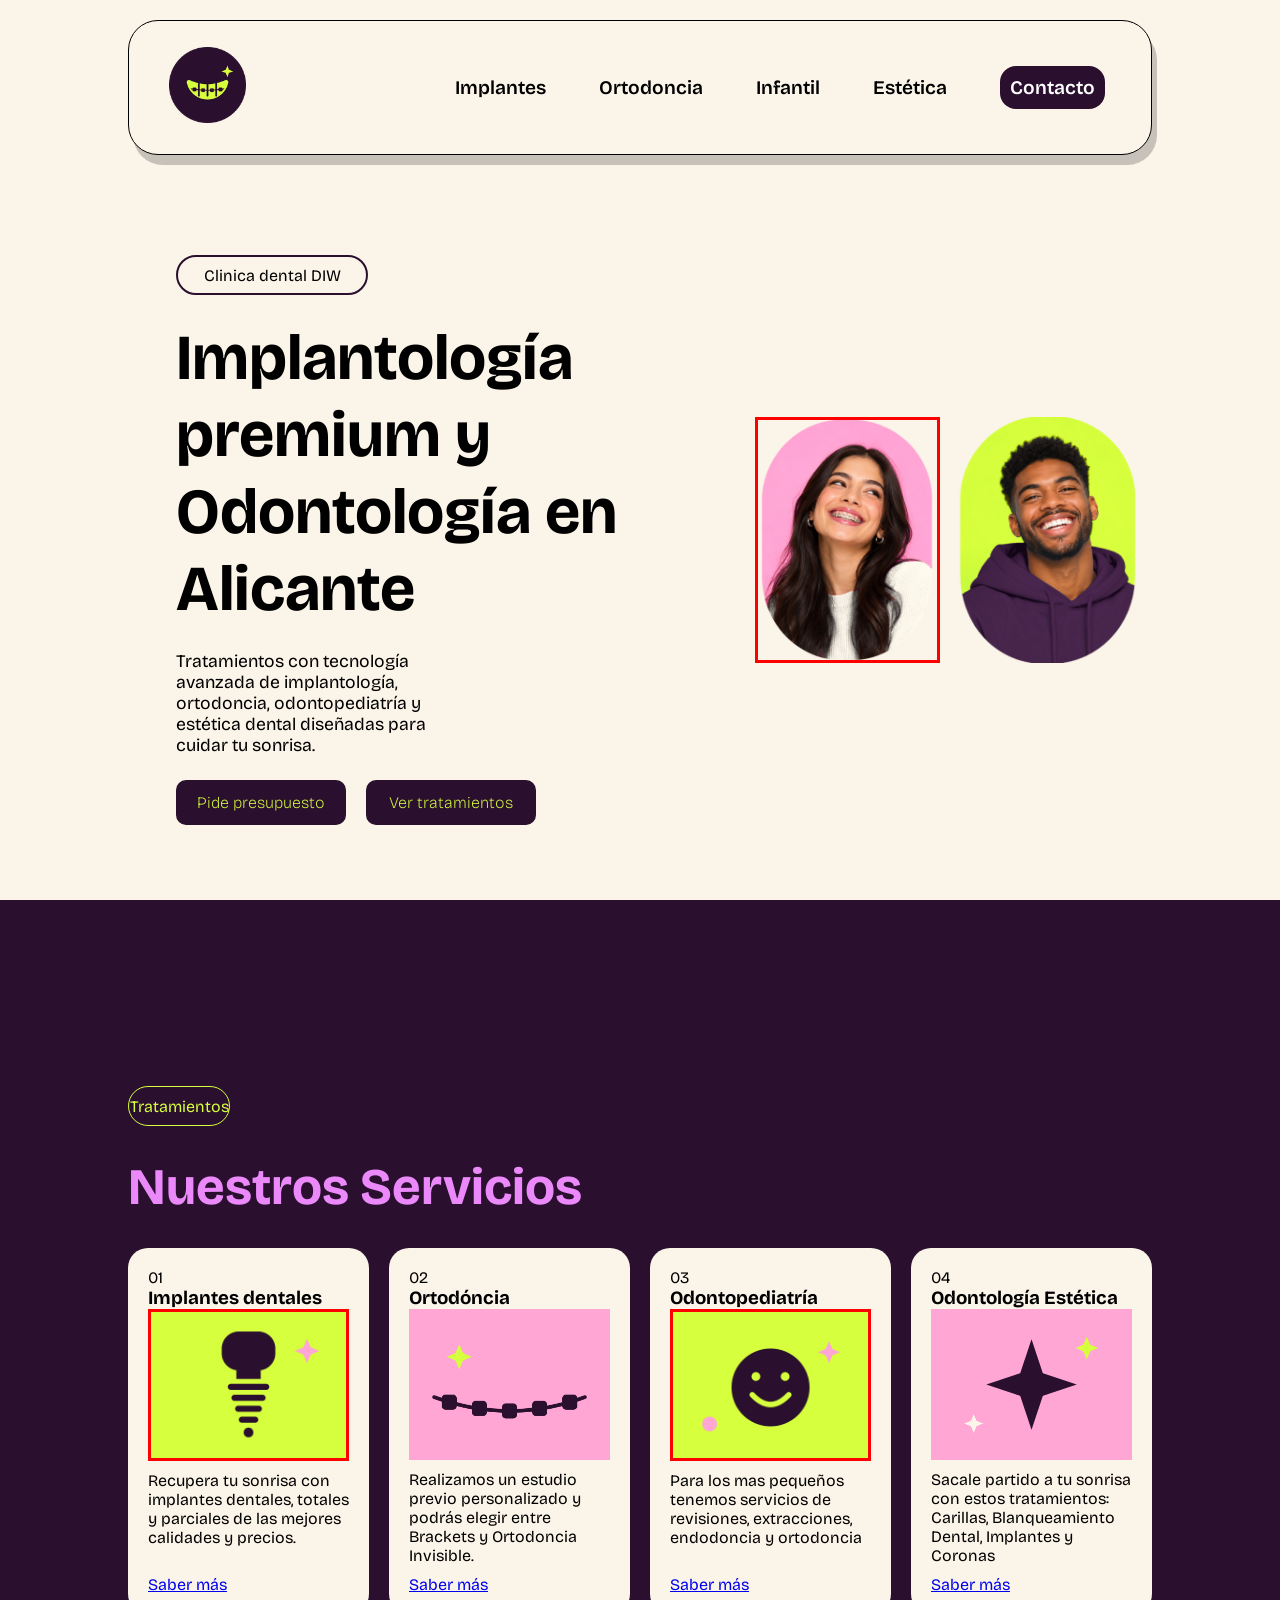
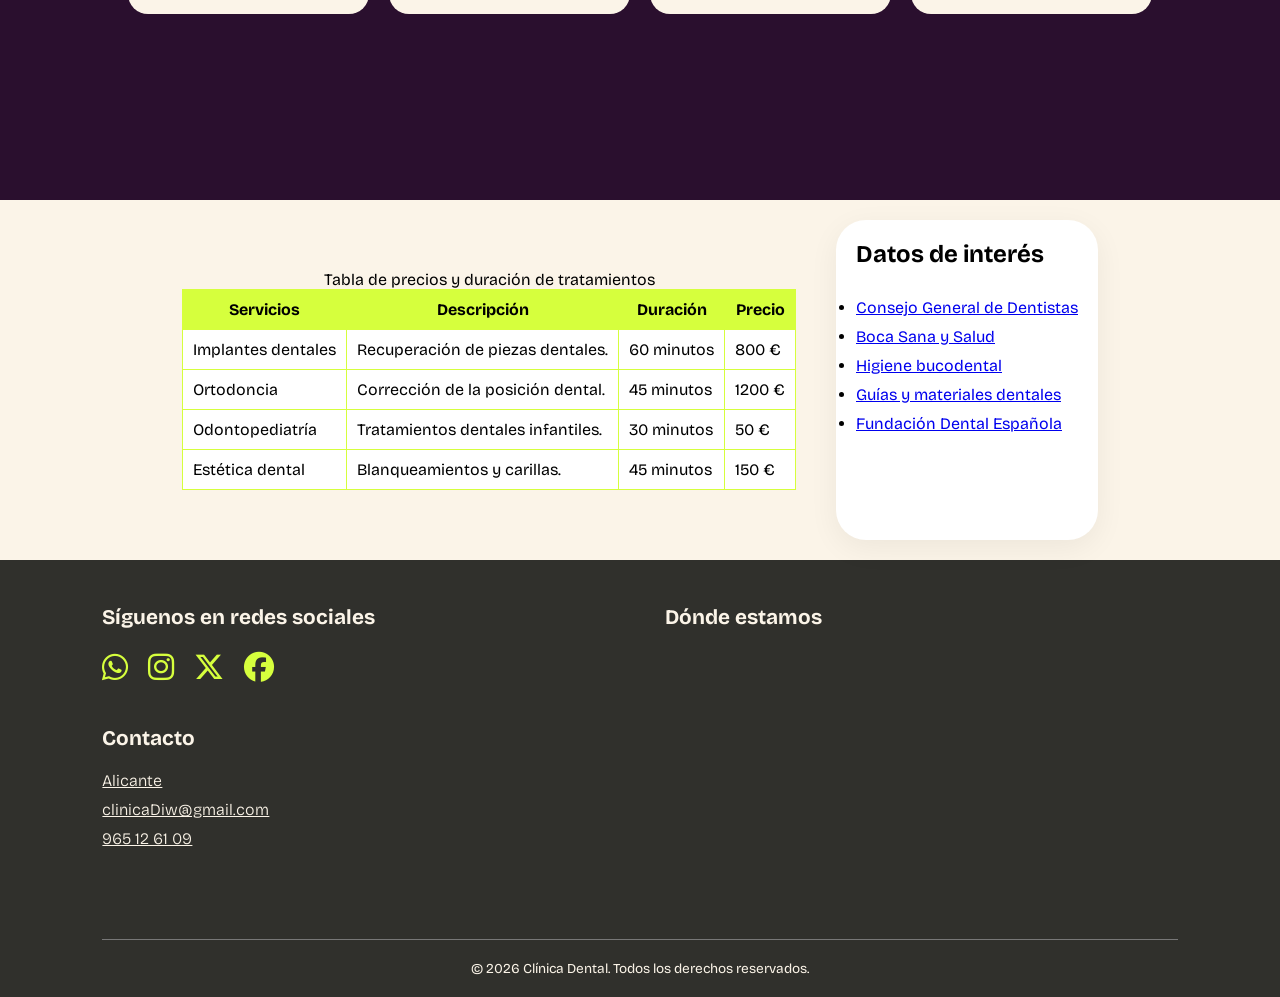
<file: index.html>
<!DOCTYPE html>
<html lang="es">
<head>
    <meta charset="UTF-8">
    <meta name="viewport" content="width=device-width, initial-scale=1.0">
    <meta charset="UTF-8">
    <meta name="description" content="Clínica Dental DIW en Alicante. Especialistas en implantología, ortodoncia, odontopediatría y estética dental.">
    <meta name="author" content="Clínica Dental DIW">
    

     <title>Clínica Dental DIW</title>
     <link rel="stylesheet" href="impresion.css"  media="print">

   <link rel="stylesheet" href="style.css">
   <link rel="preconnect" href="https://fonts.googleapis.com">
<link rel="preconnect" href="https://fonts.gstatic.com" crossorigin>
<link href="https://fonts.googleapis.com/css2?family=Bricolage+Grotesque:opsz,wght@12..96,200..800&display=swap" rel="stylesheet">
<link rel="stylesheet" href="https://cdnjs.cloudflare.com/ajax/libs/font-awesome/6.7.2/css/all.min.css">

</head>
   
<body>
  

    <div class="container1">

                <main>
  <!-- <a class="whatsappFijo" href="https://wa.me/34XXXXXXXXX" target="_blank">
    <i class="fa-brands fa-whatsapp"></i>
    </a> -->
        <header>
            <nav>

                <div class="logo" >
                    <a href="#inicio">
                        <img src="/assets/images/logo_1282.png" alt="logo">
                    </a>
                </div>

                <ul class="menuEscritorio">
                    <li><a href="#implantes">Implantes</a></li>
                    <li><a href="#ortodoncia">Ortodoncia</a></li>
                    <li><a href="#infantil"> Infantil</a></li>
                    <li><a href="#estetica">Estética</a></li>
                    <li><a id="contactoBoton" href="contacto.html">Contacto</a></li>
                </ul>


                      <!-- menu movil -->

            <div class="menuMovil">
                <details>
                    <summary>Servicios</summary>

                    <ul>
                        <li><a href="#implantes">Implantes</a></li>
                        <li><a href="#ortodoncia">Ortodoncia</a></li>
                        <li><a href="#infantil">Infantil</a></li>
                        <li><a href="#estetica">Estética</a></li>
                    </ul>
                </details>
            </div>

            </nav>


      
        </header>

        <div class="cabecera" >

            <div class="container2" id="inicio">

                <div class="Izquierda">

                    <div class="elh3">
                        <p>Clinica dental DIW</p>
                    </div>
                    
                    <div class="elh1">
                        <h1>Implantología <br><span>premium </span>y <br>Odontología en Alicante</h1>
                    </div>
                    
                    <div class="elp">
                        <P>Tratamientos con tecnología avanzada de implantología, ortodoncia,
                        odontopediatría y estética dental diseñadas para cuidar tu sonrisa.
                        </P>
                    </div>
                    

                    <div class="containerBotones">
                        <a href="contacto.html">Pide presupuesto</a>
                        <a href="#implantes">Ver tratamientos</a>
                    </div>

                </div>

            
                <div class="Derecha">

                    <img src="/assets/images/fotos_corporativas1.png "  >
                    <img src="/assets/images/fotos_corporativas2.png"  alt="">

                </div>
     
            </div>

        </div>


        <!-- SECCIÓN 1 SERVICIOS -->
        <section class="seccionServicios" id="implantes"  >

            <div class="tituloServicios" id="ortodoncia">

                <div class="tratamientos" id="infantil">

                    <p id="estetica">Tratamientos</p>

                </div>
                <div>
                    <h2>Nuestros Servicios</h2>
                </div>

            </div>


            <div class="ContainerServicios">

                <div class="servicio" >
                    <p>01</p>
                    <h3>Implantes dentales</h3>
                    <img src="/assets/images/01_implantes.png"  >
                    <p class="textoServicio">Recupera tu sonrisa con implantes dentales, totales y parciales de las mejores calidades y precios.</p>

                    <a href="contacto.html"> Saber más </a>
                </div>

                   <div class="servicio" >
                    <p>02</p>
                    <h3>Ortodóncia</h3>
                    <img src="/assets/images/02_ortodoncia.png" alt="">
                    <p class="textoServicio">Realizamos un estudio previo personalizado y podrás elegir entre Brackets y Ortodoncia Invisible.</p>

                    <a href="contacto.html"> Saber más </a>
                </div>

                   <div class="servicio" >
                    <p>03</p>
                    <h3>Odontopediatría</h3>
                    <img src="/assets/images/03_odontopediatria.png" >
                    <p class="textoServicio">Para los mas pequeños tenemos servicios de revisiones, extracciones, endodoncia y ortodoncia</p>

                    <a href="contacto.html"> Saber más </a>
                </div>

                   <div class="servicio" >
                    <p>04</p>
                    <h3>Odontología Estética</h3>
                    <img src="/assets/images/04_estetica.png" alt="">
                    <p class="textoServicio">Sacale partido a tu sonrisa con estos tratamientos: Carillas, Blanqueamiento Dental, Implantes y Coronas</p>

                    <a href="contacto.html"> Saber más </a>
                </div>

            



            </div>
 
        </section>

        
        <section class="section2">

              
                    <div class="tabla">
                       <caption>Tabla de precios y duración de tratamientos</caption>
                        <table>

                            
                       <thead>
                            <tr>
                                <th>Servicios</th>
                                <th >Descripción</th>
                                <th>Duración</th>
                                <th>Precio</th>
                            </tr>
                       </thead>
                       <tbody>
                                <tr>
                                    <td>Implantes dentales</td>
                                    <td>Recuperación de piezas dentales.</td>
                                    <td>60 minutos</td>
                                    <td>800 €</td>
                                </tr>

                                <tr>
                                    <td>Ortodoncia</td>
                                    <td>Corrección de la posición dental.</td>
                                    <td>45 minutos</td>
                                    <td>1200 €</td>
                                </tr>

                                <tr>
                                    <td>Odontopediatría</td>
                                    <td>Tratamientos dentales infantiles.</td>
                                    <td>30 minutos</td>
                                    <td>50 €</td>
                                </tr>

                                <tr>
                                    <td>Estética dental</td>
                                    <td>Blanqueamientos y carillas.</td>
                                    <td>45 minutos</td>
                                    <td>150 €</td>
                                </tr>
                                
                       </tbody>

                        </table>
                </div>

                <aside>

                    <h4>Datos de interés</h4>
                       <ul class="enlaces">
                            <li><a href="https://consejodentistas.es/" target="_blank">Consejo General de Dentistas</a></li>
                            <li><a href="https://bocasanaysalud.es/" target="_blank">Boca Sana y Salud</a></li>
                            <li><a href="https://consejodentistas.es/informacion-publica/salud-bucodental/campanas/taller-de-higiene-bucodental/" target="_blank">Higiene bucodental</a></li>
                            <li><a href="https://consejodentistas.es/comunicacion/publicaciones/guias-y-materiales/" target="_blank">Guías y materiales dentales</a></li>
                            <li><a href="https://fundaciondental.es/" target="_blank">Fundación Dental Española</a></li>
                       </ul>

                </aside>



        </section>

   



                </main>

                
<footer class="footer">

    <div class="footerContenido">

        <div class="footerRedes">
            <h3>Síguenos en redes sociales</h3>

            <div class="iconosRedes">
                <a href="https://wa.me/34XXXXXXXXX" target="_blank" aria-label="WhatsApp">
                    <i class="fa-brands fa-whatsapp"></i>
                </a>

                <a href="https://www.instagram.com/TU_CUENTA" target="_blank" aria-label="Instagram">
                    <i class="fa-brands fa-instagram"></i>
                </a>

                <a href="https://x.com/TU_CUENTA" target="_blank" aria-label="X">
                    <i class="fa-brands fa-x-twitter"></i>
                </a>

                <a href="https://www.facebook.com/TU_CUENTA" target="_blank" aria-label="Facebook">
                    <i class="fa-brands fa-facebook"></i>
                </a>
            </div>

            <h3>Contacto</h3>
            <a class="contactosFooter" href="https://www.google.com/maps/search/?api=1&query=Calle+Mayor+10,+Alicante" target="_blank">Alicante</a>
            <a class="contactosFooter" href="mailto:clinicaDiw@gmail.com">clinicaDiw@gmail.com</a>
            <a class="contactosFooter" href="tel:965126109">965 12 61 09</a>
        </div>

        <div class="footerMapa">
            <h3>Dónde estamos</h3>

            <iframe
                src="https://www.google.com/maps?q=Alicante%2C%20Espa%C3%B1a&output=embed"  height="250"  style="border:0;" allowfullscreen=""  loading="lazy">
             
            </iframe>
        </div>

    </div>

    <p class="copyright">© 2026 Clínica Dental. Todos los derechos reservados.</p>

</footer>



    </div>


</body>
</html>
</file>
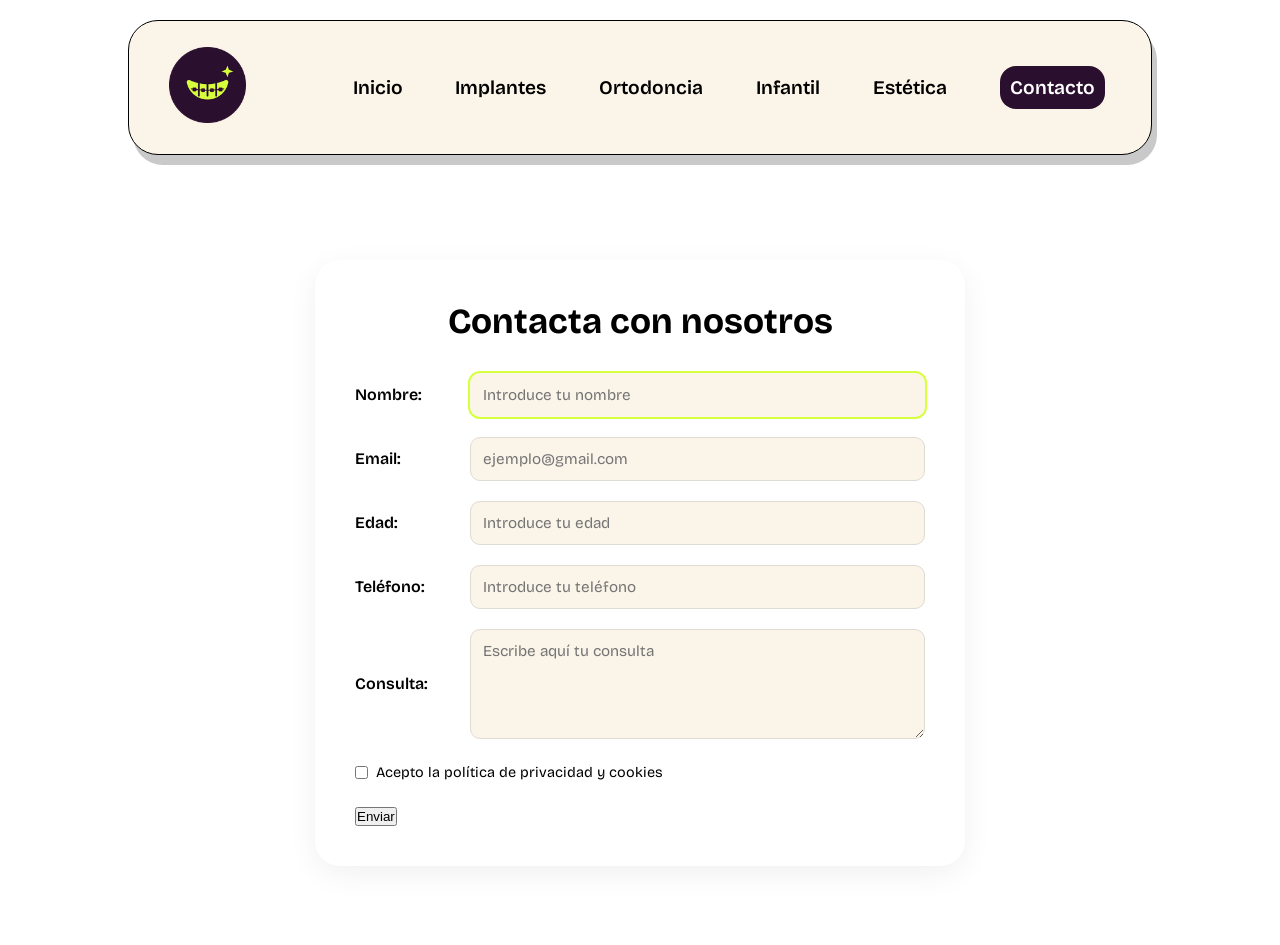
<file: contacto.html>
<!DOCTYPE html>
<html lang="en">
<head>
    <meta charset="UTF-8">
    <meta name="viewport" content="width=device-width, initial-scale=1.0">
    <meta name="description" content="Clínica Dental DIW en Alicante. Especialistas en implantología, ortodoncia, odontopediatría y estética dental.">
    <meta name="author" content="Clínica Dental DIW">
    <meta name="robots" content="index, follow">

   <link rel="stylesheet" href="style.css">
   <link rel="preconnect" href="https://fonts.googleapis.com">
<link rel="preconnect" href="https://fonts.gstatic.com" crossorigin>
<link href="https://fonts.googleapis.com/css2?family=Bricolage+Grotesque:opsz,wght@12..96,200..800&display=swap" rel="stylesheet">

    <title>Clinica dental DIW</title>

</head>
    <a class="whatsappFijo" href="https://wa.me/34XXXXXXXXX" target="_blank">
    <i class="whatsapp"></i>
</a>
<body>

    <main>
        <header>
                <nav>

                    <div class="logo">
                        <a href="index.html#incio">
                            <img src="/assets/images/logo_1282.png" alt="logo">
                        </a>
                    </div>

                    <ul>
                        <li><a href="index.html"> Inicio</a></li>
                        <li><a href="index.html#implantes">Implantes</a></li>
                        <li><a href="index.html#ortodoncia">Ortodoncia</a></li>
                        <li><a href="index.html#infantil"> Infantil</a></li>
                        <li><a href="index.html#estetica">Estética</a></li>
                        <li><a id="contactoBoton" href="#contacta">Contacto</a></li>
                    </ul>

                </nav>
            </header>

        <section class="secContacto">

            <div>
                <h1>Contacta con nosotros</h1>

                <form action="#" method="post">

                    <div class="campo">
                        <label for="Nombre">Nombre:</label>
                        <input type="text" id="Nombre" name="nombre" maxlength="40" placeholder="Introduce tu nombre" 
                        pattern="[A-Za-z0-9]+" required autofocus>
                    </div>

                    <div class="campo">
                        <label for="email">Email:</label>
                        <input type="email" id="email" name="email" placeholder="ejemplo@gmail.com" required>
                    </div>

                    <div class="campo">
                        <label for="edad">Edad:</label>
                        <input type="number" id="edad" name="edad" min="18" max="99" placeholder="Introduce tu edad" required>
                    </div>

                    <div class="campo">
                        <label for="tel">Teléfono:</label>
                        <input type="tel" id="tel" name="telefono" placeholder="Introduce tu teléfono" required>
                    </div>

                    <div class="campo">
                        <label for="consulta">Consulta:</label>
                        <textarea id="consulta"  name="consulta" placeholder="Escribe aquí tu consulta" required></textarea>
                    </div>

                    <div class="privacidad">

                        <input type="checkbox" id="privacidad" name="privacidad" required>
                        
                        <label for="privacidad">
                        Acepto la política de privacidad y cookies
                        </label>

                    
                    </div>      
                
                 <button type="submit">Enviar</button>
            
           
                </form>

               

            </div>
          </section>
    
    </main>
   
</body>
</html>
</file>
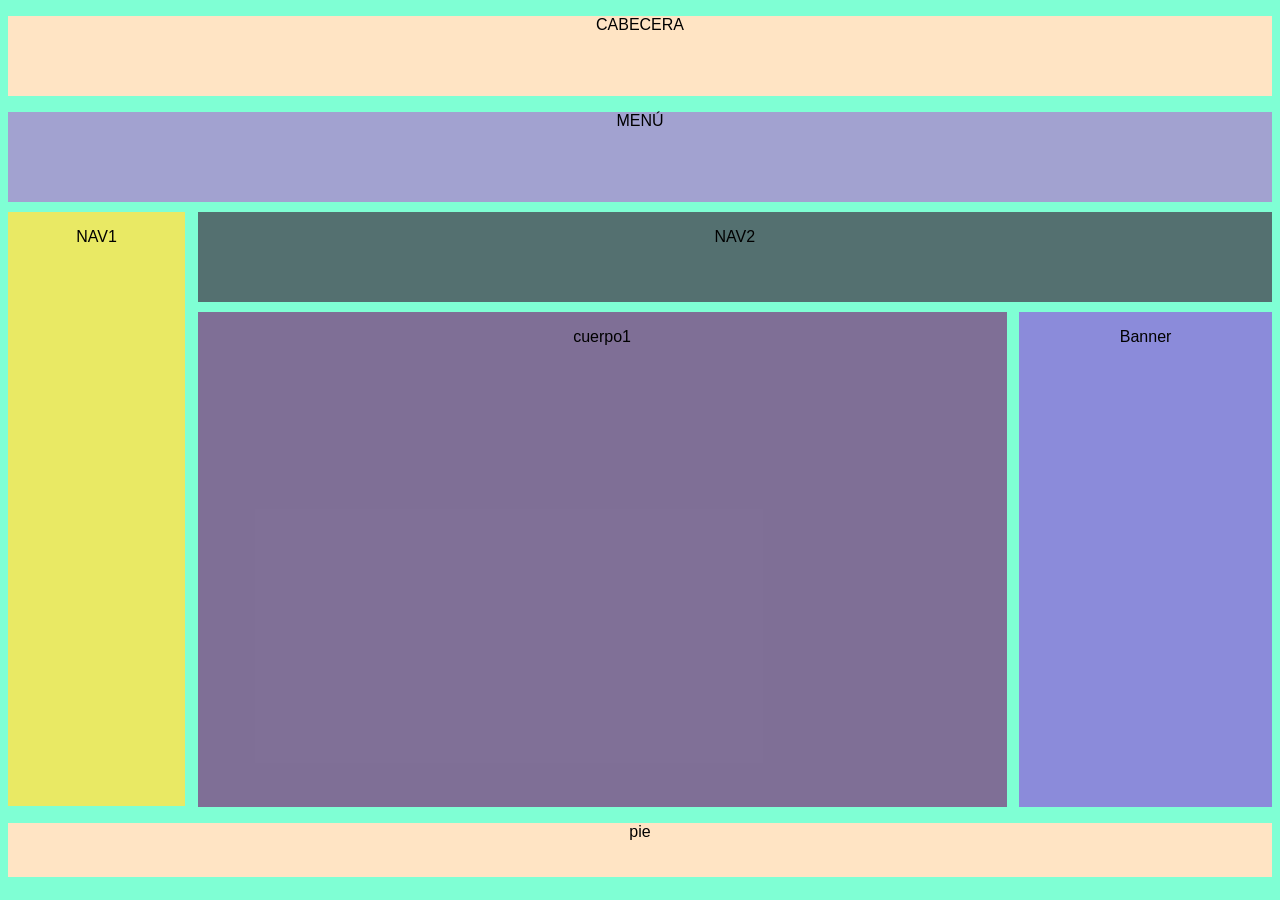
<file: maqueta.html>
<!DOCTYPE html>
<html lang="en">
<head>
    <meta charset="UTF-8">
    <meta name="viewport" content="width=device-width, initial-scale=1.0">
    <title>Document</title>

    <link rel="stylesheet" href="maqueta.css">
</head>
<body>

    <header>
        <p>CABECERA</p>
    </header>

    <nav>
        <p>MENÚ</p>
    </nav>

    <main>

        <section class="nav11">
            <p>NAV1</p>
        </section>

        <section class="nav2">
            <p>NAV2</p>
        </section> 


        

     <section class="cuerpo1">
            <p>cuerpo1</p>
    </section> 
            
             

              

         <section class="banner">
            <p>Banner</p>
         </section>         
                
               

        
               
           

    </main>

        <footer>
        <p>pie</p>
        </footer>


</body>
</html>
</file>
<file: impresion.css>
header,
footer,
nav,
aside {
    display: none !important;
}
</file>
<file: style.css>
*{
    margin: 0;
    padding: 0;
    box-sizing: border-box;

}

body{
      font-family: "Bricolage Grotesque", sans-serif;
}

img:not([alt]){
    border: 3px solid red;
}
.container1{
    background-color: #FBF4E8 ;
    width: 100%;
     min-height: 100vh;
   
}

/* .whatsappFijo {
    position: fixed;
    bottom: 25px;
    right: 25px;
    background-color: #25D366;
    color: white;
    font-size: 5em;
    padding: 12px;
    border-radius: 50%;
    z-index: 1001;
} */

.menuMovil{
    /* background-color: aqua; */
    display: none;
}

nav{
    position: fixed;
    top: 20px;
    left: 10%;
    z-index: 1000;

    background-color: #FBF4E8;
    border: 1.5px solid black;
    width: 80%;
    height: 15vh;
     display: flex;
    flex-direction: row;
    align-items: center;
    align-content: center;
    justify-content: space-between;

    padding-left: 40px;
    padding-right: 40px;
    
    border-radius: 30px;
    box-shadow: 5px 10px 0 rgba(84, 84, 84, 0.312);
}

nav ul{
         display: flex;
    flex-direction: row;
    gap: 40px;
     list-style: none;
     
}

 nav a{
    text-decoration: none;
    color: black;
    font-size: 1.2em;
    font-weight: 600;

}
nav li{
    padding: 0.4rem;
}
li:hover{
    background-color:  #D6FF3D;
    border-radius: 12px;
    padding: 0.4rem;
}

#contactoBoton{
color:white;

border-radius: 16px;
background-color: #2A0F2E;
padding: 10px;

}

header{
    height: 20vh;
   display:flex;
   align-items: center;
   align-content: center;
   justify-content: center;
   /* padding: 40px; */
   /* background-color: rgba(42, 126, 165, 0.644); */

}

.logo img{
    width: 60%;
    height: auto;
}

.cabecera{

    /* background-color: #D6FF3D; */
    width:100%;
    height: 80vh;
       display: flex;

    align-items: center;
    align-content: center;
    justify-content: center;
}
    
   


.container2{
  
    /* background-color: aquamarine; */
    width: 80%;
    height: 70vh ;
    display: flex;
    flex-direction: row;
}

.Izquierda{
    padding: 1rem;
    /* background-color: #eb89fa; */
    width: 60%;
    min-height: 60vh ;
    display: flex;
    flex-direction: column;
    align-content: center;
    justify-content: center;
    gap:1.5rem;

    padding-left: 3rem;
}

.elh3 {
    /* background-color: #48da8e; */
    border: #2A0F2E solid 2px;
    width: 12rem;
    height: 40px;
    border-radius: 50px;
    display: flex;
    align-items: center;
    align-content: center;
    justify-content: center;
}

h1{
    font-size: 4rem;
}

.elp{
    /* background-color: #89fa9e; */
    width: 50%;

    font-size: 1.1em;
}


.containerBotones {
    display: flex;
    flex-direction: row;
    gap: 20px;
   
}

.containerBotones a:hover {
    background-color: #D6FF3D;
    color: #2A0F2E;
}

.containerBotones a {
    display: flex;
    justify-content: center;
    align-items: center;
    width: 170px;
    height: 45px;
    border-radius: 10px;
    background-color: #2A0F2E;
    color: #D6FF3D;
    text-decoration: none;
    text-align: center;
    box-sizing: border-box;
    font-weight: 200;
    transition: background-color 0.3s ease-in-out, color 0.3s ease-in-out;
}





.Derecha{
    /* background-color: rgb(77, 74, 71); */
    display: flex;
    flex-direction: row;
    width: 40%;
    align-items: center;
    justify-content: center;
    gap: 15px;
    padding: 20px;

}

.Derecha img{
    width: 50%;
    height: auto;   
}


/* SERVICIOS */
.seccionServicios{
    background-color:#2A0F2E;
    width: 100%;
    height: 100vh;
    display: flex;
    flex-direction: column;
    align-items: center;
    align-content: center;
    justify-content: center;
    gap:30px;
   
}
.tituloServicios{

text-align: left;
background-color: #2A0F2E;
 width: 80%;

 display: flex;
 flex-direction: column;
 gap: 30px;
 color:#eb89fa;

}

.tratamientos{
    background-color: #eb89fa00;
    width: 10%;
    display: flex;
    align-items: center;
    align-content: center;
    justify-content: center;
    text-align: center;
    border:#D6FF3D 1.5px solid;
    border-radius: 50px;
    height: 40px;
    color:#D6FF3D;
}

.ContainerServicios{
    /* background-color: #99a277; */
    display: flex;
    align-items:stretch;
    justify-content:space-between;
 
    flex-direction: row;
    width: 80%;
    gap: 20px;
    

}

.servicio{

    flex:1;
    background-color: #FBF4E8;
    display: flex;
    flex-direction: column;
    padding: 20px;
   
    /* padding: 15px 15px; */
    border-radius: 20px;
}

.servicio img{
    width: 100%;
    height: auto;
}

.servicio p{
    font-size: 1em;
    /* background-color: #D6FF3D; */
    /* width: 90%; */
    
}

.textoServicio{
    padding-top: 10px;
}

h2{
    font-size: 3.2em;
}

.servicio a{
    padding-top: 10px;
    margin-top: auto;
}

/* SECTION 2 TABLA Y ASIDE */

.section2{
    width: 100%;
    height: 40vh;
    background-color:#FBF4E8;
    display: flex;
    flex-direction: row;
    justify-content: center;
}

aside {
    background-color: white;
    padding: 20px;
    display: flex;
        margin:20px;
        gap:10px;

        box-shadow: 0 8px 30px rgba(0, 0, 0, 0.06);
        border-radius: 30px;
    flex-direction: column;
}

aside a:hover,
footer a:hover{
     color: #eb89fa;
}

aside a:visited,
footer a.visited{
    color: #777;
}

.enlaces{
    display: flex;
    flex-direction: column;
    gap:10px;

}

.enlaces a{
    font-size: 1em;
}

h4{
    font-size: 1.5em;
    padding-bottom: 20px;
}





/* TABLA */

.tabla{
    display: flex;
    justify-content: center;
    align-items: center;
    align-content: center;
    flex-direction: column;
    /* background-color: #7d188d; */
    width: auto;
    margin:20px;
}



table {
    border:#D6FF3D 1px solid;
    background-color: #FBF4E8;
     border-collapse: collapse;
     overflow-x: auto;
     
    
}

thead{
background-color:#D6FF3D
}

th, td{
    border:#D6FF3D 1px solid;
    padding: 10px;
   
}

td{
 background-color: white;
}

tbody tr:first-child {
    background-color: #D6FF3D;
}

tbody tr:nth-child(odd) {
    background-color: #FBF4E8;
}

tbody tr:nth-child(even) {
    background-color: #eb89fa;
}




/* SECCIÓN CONTACTO */
.secContacto {
    min-height: 85vh;
    display: flex;
    justify-content: center;
    align-items: center;
    padding: 50px 20px;
}

/* TARJETA DEL FORMULARIO */
.secContacto > div {
    width: 100%;
    max-width: 650px;
    background-color: white;
    padding: 40px;
    border-radius: 25px;
    box-shadow: 0 8px 30px rgba(0, 0, 0, 0.06);
}

.secContacto h1 {
    font-size: 2.2em;
    margin-bottom: 30px;
    text-align: center;
}

/* CAMPOS DEL FORMULARIO */
.campo {
    display: flex;
    align-items: center;
    gap: 15px;
    margin-bottom: 20px;
}

.campo label {
    width: 100px;
    font-weight: 600;
}

.campo input,
.campo textarea {
    flex: 1;
    min-width: 0;
    padding: 12px;
    border: 1px solid #dedbd3;
    border-radius: 10px;
    font-family: inherit;
    font-size: 0.95em;
    background-color: #FBF4E8;
}

.campo textarea {
    height: 110px;
    resize: vertical;
}

.campo input:focus,
.campo textarea:focus {
    outline: 2px solid #D6FF3D;
    border-color: transparent;
}

/* PRIVACIDAD */
.privacidad {
    display: flex;
    align-items: center;
    gap: 8px;
    margin: 25px 0;
    font-size: 0.9em;
}

.privacidad input {
    margin: 0;
}

/* FOOTER */

.footer {
    background-color: #30302C;
    color: #FBF4E8;
    padding: 45px 8% 20px;
}

.footerContenido {
    display: flex;
    justify-content: space-between;
    gap: 50px;
    
}

.footerRedes,
.footerMapa {
    flex: 1;
    /* background-color: #eb89fa; */
}

.footer h3 {
    margin-bottom: 20px;
    font-size: 1.3em;
}

.footerRedes a {
    margin-bottom: 10px;
}

.contactosFooter{
    display: flex;
    flex-direction: column;
    color:#FBF4E8;
    font-weight:300;
}

/* ICONOS */

.iconosRedes {
    display: flex;
    
    gap: 20px;
    margin-bottom: 30px;
    /* background-color: #777; */
}

.iconosRedes a {
    color: #D6FF3D;
    font-size: 30px;
  
}



/* MAPA */

.footerMapa iframe {
    border-radius: 15px;
    width: 100%;
}

/* COPYRIGHT */

.copyright {
    text-align: center;
    margin-top: 35px;
    padding-top: 20px;
    border-top: 1px solid #777;
    font-size: 0.85em;
}



/* MOVIL */
@media screen and (max-width: 700px){

    h1{
        font-size: 1.5em;
    }

 
    header{
        height: 10vh;
    }
   nav {
         left: 5%;
    width: 80%;
    /* padding-left: 15px;
    padding-right: 15px; */
    }

    nav a{
        font-size: 1em;
        
    }

    .menuMovil{
       
        display: flex;
        align-items: center;
        
    }

    .menuMovil details{
        position: relative;
    }

     .menuMovil summary {
        cursor: pointer;
        list-style: none;
        font-weight: 600;
        font-size: 1em;
    }

    .menuMovil details ul {
        position: absolute;
        top: 30px;
        right: 0;
        background-color: #FBF4E8;
        border: 1px solid black;
        border-radius: 12px;
        padding: 10px;
        display: flex;
        flex-direction: column;
        gap: 10px;
        width: 130px;
    }
    .menuEscritorio{
        display: none;
       
    }

    .container2 {
    flex-direction: column;
    height: auto;
   width: auto;
   
}
    /* .container1,
    .container2{
        width: 100%;
    } */

   .seccionServicios{
    flex-direction: column;
    height: auto;
    padding-bottom: 20px;
    
   }
    .ContainerServicios{
        flex-direction: column;
       
        align-items: center;
    }
    .servicio{
    max-width: 80%;
        height: auto;
    }

    .section2{
        flex-direction: column;
        height: auto;
        align-items: center;
    }
  
    .elp{
        /* background-color: #D6FF3D; */
        width: 90%;
        font-size: 1em;
    }

    
    .Izquierda{
        /* background-color: #eb89fa; */
        width: auto;
    }

    .Derecha {
        display: none;
    }

    span{
        background-color:#eb89fa;
        border-radius: 20px;
    }

    .containerBotones{
        flex-direction: column;
    }

    .tabla{
        display: none;
    }

    aside{
        width: 65%;
        height: auto;
        
    }

    .footerContenido {
        flex-direction: column;
    }

    .footerMapa iframe{
        width: auto;
        max-width: 200px;
    }

    .tratamientos{
       padding: 10px;
        width:fit-content;
        margin-top:10px;
    }

    h2{
        font-size: 2em;
    }

}
</file>
<file: maqueta.css>
body{
    background-color: aquamarine;
    font-family:Arial, Helvetica, sans-serif;
    text-align: center;
}

header{
    background-color: bisque;
    width: 100%;
    height: 5em;
    text-align: center;
 
    
}

nav{
    background-color: rgb(162, 162, 208);
    width: 100%;
    height: 10vh;
    text-align: center;
    margin-bottom: 10px;
 
}


.nav2{
    background-color: rgb(84, 112, 112);
    width: 85%;
    height: 10vh;
    float: right;
     margin-bottom: 10px;

}



main {
    overflow: hidden;
}

.banner{
    float: right;
   background-color: rgb(139, 139, 218);   
    width: 20%;
   height: 55vh;
   /* margin-left: 1%; */
}

.cuerpo1{
    background-color: rgba(128, 35, 118, 0.651);
   
    float: left;
       width: 64%;
    height: 55vh;
    margin-left: 1%;
   

   

}

.nav11{
    float: left;
 
 
     width: 14%;
    height: 66vh;
    background-color: rgb(233, 233, 100);
}



footer{
    background-color: bisque;
    height:6vh;
    width: auto;
}


/* PARA TABLET */
@media screen and (min-width: 700px) and (max-width:1200px){
    
    body{
        font-family: 'Gill Sans', 'Gill Sans MT', Calibri, 'Trebuchet MS', sans-serif;
    }
    header,
    nav,
    main{
        width: auto;
    }

    .nav2{
        display: none;
    }

   .container1,
   .nav11,
   .nav2,
   .cuerpo1,
   .banner{
    height: auto;
  
   
   }

 .nav2 {
        display: none;
    }

    .nav11 {
        float: left;
        width: 24%;
        height: 55vh;
    }



    .cuerpo1 {
        float: right;
        width: 74%;
        height: 55vh;
    }

    .banner {
       margin-top: 10px;
        width: 100%;
        height: 5vh;
       
    } 
 

}

/* PARA MOVIL */
@media screen and (max-width:700px){

    body{
        font-family: 'Times New Roman', Times, serif;
    }
    .nav2,
    .nav11,
    .cuerpo1,
    .banner{
        float: none;
        height: auto;
        min-height: 100px;
        width: 100%;
    }
    
}
</file>
